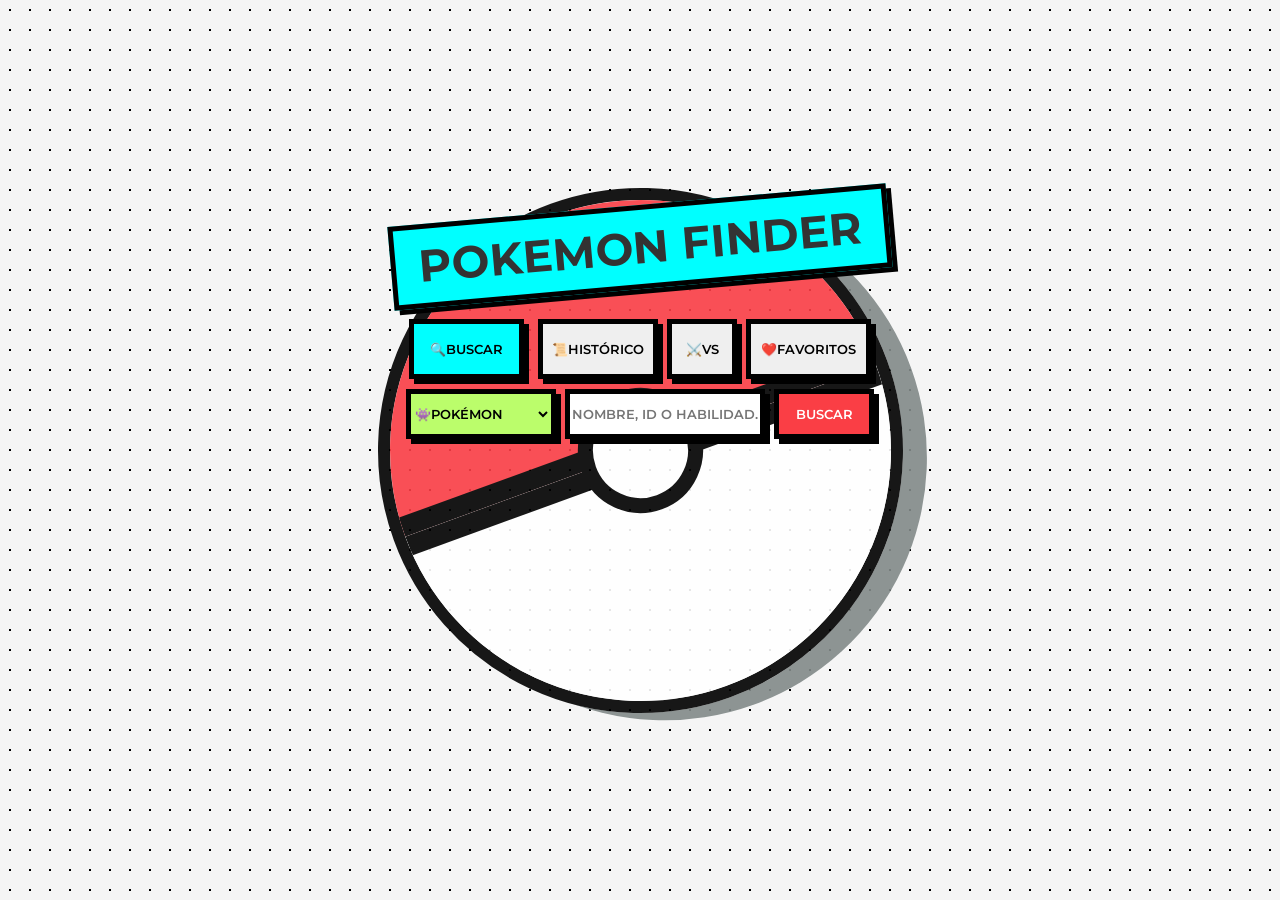
<file: Index.html>
<!doctype html>
<html lang="es">
  <head>
    <meta charset="UTF-8" />
    <meta name="viewport" content="width=device-width, initial-scale=1.0" />
    <title>Pokémon Finder</title>
    <link rel="stylesheet" href="Color.css" />
    <script src="PokeAPI.js" defer></script>
  </head>

  <body>
    <div class="contenedor-all">
      <div class="contenedor-form">
        <!------------------ TITULO Y BOTONES PRINCIPALES ------------------>
        <h1 class="title" id="titulo-principal">POKEMON FINDER</h1>
        <div class="linea1">
          <button type="button" class="btn-buscard">🔍Buscar</button>
          <button type="button" class="btn-historico">📜Histórico</button>
          <button type="button" class="btn-vs">⚔️Vs</button>
          <button type="button" class="btn-favoritos">❤️Favoritos</button>
        </div>
        <div class="linea2">
          <select class="select-busqueda" id="tipo-busqueda">
            <option value="nombre">👾Pokémon</option>
            <option value="habilidad">🌟Habilidad</option>
          </select>
          <input
            type="text"
            id="busqueda-input"
            class="input-text"
            placeholder="NOMBRE, ID O HABILIDAD..."
          />
          <button type="button" class="btn-buscar">Buscar</button>
        </div>
        <!-- Contenedor de Resultados (Dinámico) -->
        <div
          id="resultado-container"
          class="resultado-container"
          style="display: none"
        >
          <div class="pokemon-info"></div>
        </div>
      </div>
      <div class="contenedor">
        <div class="circulo"></div>
        <div class="pokebola">
          <div class="pokebola-rojo"></div>
          <div class="pokebola-blanco"></div>
        </div>
      </div>
    </div>
  </body>
</html>
</file>
<file: Color.css>
@import url("https://fonts.googleapis.com/css2?family=Montserrat:wght@400;700;900&display=swap");

* {
    box-sizing: border-box;
}

body {
    width: 100vw;
    min-height: 100vh;
    background-color: #f5f5f5;
    background-image: radial-gradient(circle, #000000 1px, transparent 1px);
    background-size: 20px 20px;
    display: flex;
    justify-content: center;
    align-items: center;
    margin: 0;
    padding: 30px 20px;
    font-family: 'Montserrat', sans-serif;
    overflow-y: auto;
    overflow-x: hidden;
}


/* Body de la pokebola */
.contenedor-all {
    position: relative;
    display: flex;
    justify-content: center;
    align-items: center;
    width: 100%;
    max-width: 700px;
    min-height: 600px;
}
.pokebola { 
    width: 525px;
    height: 525px;
    border-radius: 100%; 
    border: 12.5px solid #000000;
    box-shadow: #828a89 20px 15px 0px 0px ;
    display: flex;
    justify-content: start;
    flex-direction: column;
    overflow: hidden;
}
.pokebola-rojo {
    width: 100%;
    height: 200px;
    flex: 1;
    background-color: #fa3e45 ;
    border-bottom: #000000 20px solid;
    overflow: hidden;
}
.pokebola-blanco {
    width: 100%;
    height: 200px;
    flex: 1;
    border-top: #000000 20px solid;
    background-color: #FFFFFF;
}
.contenedor {
    display: flex;
    justify-content: center;
    align-items: center;
    position: relative;
    width: 100%;
    max-width: 525px;
    rotate: -20deg;
    opacity: 0.9;
    z-index: 1;
}
.circulo {
    width: 125px;
    height: 125px;
    background-color: #FFFFFF;
    border: 15px solid #000000;
    border-radius: 50%;
    display: flex;
    justify-content: center;
    align-items: center;
    position: absolute; 
}


/* Contenedor del formulario */
.contenedor-form {
    width: 500px;
    height: auto;
    display: flex;
    justify-content: center;
    align-items: center;
    flex-direction: column;
    position: absolute;
    top: 45px;
    left: 50%;
    transform: translateX(-50%);
    z-index: 2;
}
.title {
    width: 100%;
    font-family: 'Montserrat', sans-serif;
    font-size: 2.8rem;
    text-align: center;
    margin-bottom: 20px;
    background-color: aqua;
    color: #333333;
    border: #000000 5px solid;
    rotate: -5deg;
    margin: 10px;
    padding: 10px 0 10px 0;
    box-shadow: #000000 5px 5px 0px 0px ;
}


/* Botones y select */
button {
    font-family: 'Montserrat', sans-serif;
    font-weight: 600;
    font-size: 0.8rem;
    border: 5px solid #000000;
    cursor: pointer;
    text-transform: uppercase;
    transition: all 0.2s;
    margin: 5px;
    box-shadow: #000000 5px 5px 0px 0px ;
}
.btn-buscard {
    width: 115px;
    height: 60px;
    background-color: aqua;
}
.btn-historico {
    width: 120px;
    height: 60px;
}
.btn-vs {
    width: 70px;
    height: 60px;
    margin: 20px auto 0;
}
.btn-favoritos {
    width: 125px;
    height: 60px;
}
.select-busqueda{
    width: 150px;
    position: relative;
    z-index: 3; /* encima de la pokebola */
    height: 50px;
    font-family: 'Montserrat', sans-serif;
    font-weight: 600;
    font-size: 0.8rem;
    text-transform: uppercase;
    border: 5px solid #000000;
    background-color: #bbfd6b;
    cursor: pointer;
    transition: all 0.2s;
    margin: 5px;
    box-shadow: #000000 5px 5px 0px 0px ;
}
.input-text {
    width: 200px;
    height: 50px;
    font-family: 'Montserrat', sans-serif;
    font-weight: 600;
    font-size: 0.8rem;
    border: 5px solid #000000;
    cursor: text;
    box-shadow: #000000 5px 5px 0px 0px ;
}
.btn-buscar {
    width: 100px;
    height: 50px;
    background-color: #fa3e45 ;
    color: #ffffff;
}

.btn-buscar:hover {
    background-color: #e02f36;
    box-shadow: #000000 7px 7px 0px 0px ;
}

.pokemon-info {
    width: 100%;
    max-width: 500px;
    background-color: #ffffff;
    border: 5px solid #000000;
    padding: 20px;
    margin-top: 20px;
    box-shadow: #000000 5px 5px 0px 0px ;
    z-index: 4;
    display: flex;
    flex-direction: column;
    align-items: center;
}

/* Poke info extras */
.poke-header {
    width: 100%;
    text-align: center;
    border-bottom: 3px solid #eee;
    padding-bottom: 10px;
    margin-bottom: 15px;
}
.poke-header h2 {
    margin: 0;
    font-size: 2rem;
    display: flex;
    justify-content: center;
    align-items: center;
    gap: 15px;
}
.poke-id {
    color: #888;
    font-size: 1.5rem;
}
.poke-sprite {
    width: 200px;
    height: 200px;
    image-rendering: pixelated;
    background: #f0f0f0;
    border-radius: 50%;
    border: 5px solid #333;
    padding: 10px;
    margin-bottom: 20px;
}

/* Badges (Tipos y Habilidades) */
.poke-atributos {
    display: flex;
    flex-direction: column;
    align-items: center;
    gap: 15px;
    width: 100%;
    margin-bottom: 20px;
}
.poke-seccion {
    text-align: center;
}
.poke-seccion-acciones {
    text-align: center;
    margin-top: 10px;
}
.btn-agregar-favorito {
    background-color: #ffeff2;
    color: #d10038;
    border: 3px solid #d10038;
    border-radius: 20px;
    padding: 8px 15px;
    font-size: 0.9rem;
    font-weight: bold;
    cursor: pointer;
    box-shadow: 2px 2px 0 0 #d10038;
    transition: all 0.2s ease-in-out;
    display: inline-flex;
    align-items: center;
    gap: 5px;
}
.btn-agregar-favorito:hover {
    background-color: #d10038;
    color: #ffffff;
}
.poke-seccion h3 {
    margin: 0 0 10px 0;
    font-size: 1rem;
    color: #555;
    text-transform: uppercase;
}
.badges-container {
    display: flex;
    flex-wrap: wrap;
    gap: 8px;
    justify-content: center;
}
.badge {
    padding: 5px 15px;
    border-radius: 20px;
    font-weight: bold;
    font-size: 0.8rem;
    color: white;
    border: 2px solid #000;
    text-shadow: 1px 1px 0 #000;
    box-shadow: 2px 2px 0 0 #000;
    background-color: #555;
}
.badge.habilidad {
    background-color: #f39c12;
}
.tipo-normal { background-color: #A8A878; }
.tipo-fire { background-color: #F08030; }
.tipo-water { background-color: #F08030; }
.tipo-electric { background-color: #6890F0; }
.tipo-grass { background-color: #78C850; }
.tipo-ice { background-color: #98D8D8; }
.tipo-fighting { background-color: #C03028; }
.tipo-poison { background-color: #A040A0; }
.tipo-ground { background-color: #E0C068; }
.tipo-flying { background-color: #F8D030; }
.tipo-psychic { background-color: #A890F0; }
.tipo-bug { background-color: #B8A038; }
.tipo-rock { background-color: #705898; }
.tipo-ghost { background-color: #7038F8; }
.tipo-dragon { background-color: #705848; }
.tipo-dark { background-color: #B8B8D0; }
.tipo-steel { background-color: #EE99AC; }
.tipo-fairy { background-color: #68A090; }

.poke-stats {
    width: 100%;
    margin-top: 10px;
}
.poke-stats h3 {
    text-align: center;
    border-bottom: 3px solid #eee;
    padding-bottom: 5px;
    margin-bottom: 15px;
}
.stat-row {
    display: flex;
    align-items: center;
    margin-bottom: 8px;
    font-size: 0.9rem;
    font-weight: bold;
}
.stat-name {
    width: 110px;
    text-align: right;
    padding-right: 10px;
    color: #555;
}
.stat-value {
    width: 35px;
    text-align: right;
    padding-right: 10px;
}
.stat-bar-bg {
    flex-grow: 1;
    height: 15px;
    background-color: #ddd;
    border: 2px solid #000;
    border-radius: 10px;
    overflow: hidden;
}
.stat-bar-fill {
    height: 100%;
    background-color: #4CAF50;
    border-right: 2px solid #000;
    transition: width 0.5s ease-out;
}

/* --- Evoluciones --- */
.poke-evoluciones {
    margin-top: 25px;
    padding-top: 20px;
    border-top: 2px dashed #444;
    width: 100%;
    max-width: 100%;
    box-sizing: border-box;
    overflow: hidden;
}

.poke-evoluciones h3 {
    margin-bottom: 15px;
    color: #ffd700;
    font-size: 1.2em;
    text-shadow: 1px 1px 2px #000;
    text-align: center;
}

.evoluciones-lista {
    display: flex;
    justify-content: center;
    align-items: center;
    gap: 10px;
    flex-wrap: wrap;
    width: 100%;
    box-sizing: border-box;
    padding-bottom: 12px;
}

.evo-ite {
    display: flex;
    flex-direction: column;
    align-items: center;
    background-color: rgba(255, 255, 255, 0.1);
    padding: 8px;
    border-radius: 10px;
    border: 2px solid transparent;
    transition: transform 0.2s, box-shadow 0.2s, background-color 0.2s;
    width: 75px;
    cursor: pointer; 
}

.evo-ite:hover {
    transform: translateY(-5px);
    box-shadow: 0 5px 15px rgba(0,0,0,0.5);
    background-color: rgba(255, 255, 255, 0.3); 
}

.evo-ite.evo-actual {
    border-color: #ffd700;
    box-shadow: 0 0 15px rgba(255, 215, 0, 0.6);
    background-color: rgba(255, 215, 0, 0.1);
}

.evo-ite img {
    width: 55px;
    height: 55px;
    filter: drop-shadow(2px 2px 2px rgba(0,0,0,0.5));
}

.evo-ite span {
    font-size: 0.8em; 
    color: white;
    font-weight: bold;
    margin-top: 5px;
    text-shadow: 1px 1px 2px #000;
}

.evo-flecha {
    font-size: 1.2em;
    color: #fff;
    opacity: 0.7;
    filter: drop-shadow(1px 1px 1px rgba(0,0,0,0.8));
}
</file>
